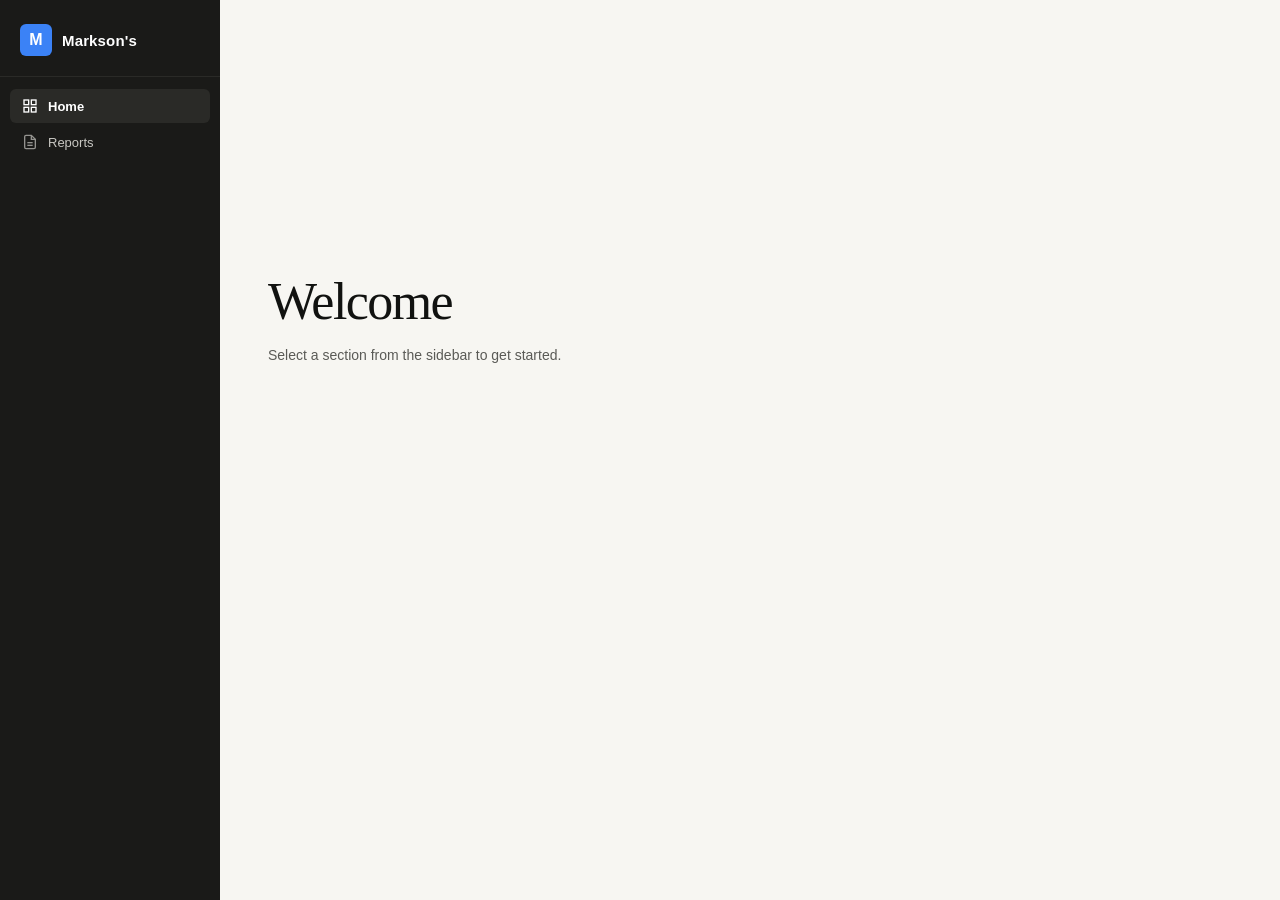
<file: index.html>
<!DOCTYPE html>
<html lang="en">
<head>
  <meta charset="UTF-8">
  <meta name="viewport" content="width=device-width, initial-scale=1.0">
  <title>Markson's Dashboard</title>
  <link rel="stylesheet" href="css/global.css">
</head>
<body>
  <nav class="sidebar">
    <div class="sidebar-logo">
      <span class="logo-mark">M</span>
      <span class="logo-text">Markson's</span>
    </div>
    <ul class="nav-links">
      <li class="nav-item active">
        <a href="index.html">
          <svg viewBox="0 0 24 24" fill="none" stroke="currentColor" stroke-width="2"><rect x="3" y="3" width="7" height="7"/><rect x="14" y="3" width="7" height="7"/><rect x="3" y="14" width="7" height="7"/><rect x="14" y="14" width="7" height="7"/></svg>
          Home
        </a>
      </li>
      <li class="nav-item">
        <a href="reports/index.html">
          <svg viewBox="0 0 24 24" fill="none" stroke="currentColor" stroke-width="2"><path d="M14 2H6a2 2 0 0 0-2 2v16a2 2 0 0 0 2 2h12a2 2 0 0 0 2-2V8z"/><polyline points="14 2 14 8 20 8"/><line x1="16" y1="13" x2="8" y2="13"/><line x1="16" y1="17" x2="8" y2="17"/></svg>
          Reports
        </a>
      </li>
    </ul>
  </nav>

  <main class="main-content">
    <div class="welcome-wrap">
      <h1 class="welcome-heading">Welcome</h1>
      <p class="welcome-sub">Select a section from the sidebar to get started.</p>
    </div>
  </main>
</body>
</html>
</file>
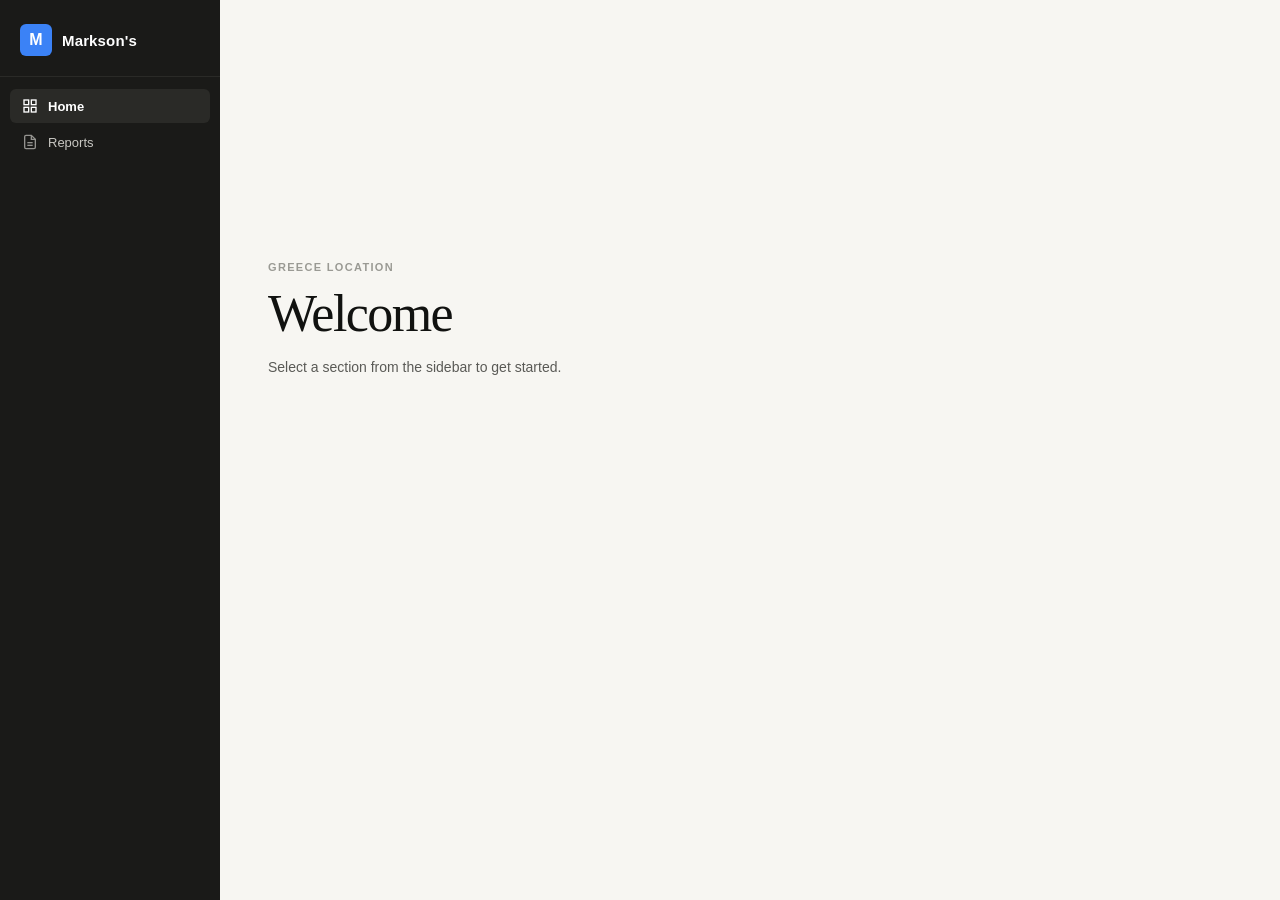
<file: marksons-dashboard/index.html>
<!DOCTYPE html>
<html lang="en">
<head>
  <meta charset="UTF-8">
  <meta name="viewport" content="width=device-width, initial-scale=1.0">
  <title>Markson's Dashboard</title>
  <link rel="stylesheet" href="css/global.css">
</head>
<body>
  <nav class="sidebar">
    <div class="sidebar-logo">
      <span class="logo-mark">M</span>
      <span class="logo-text">Markson's</span>
    </div>
    <ul class="nav-links">
      <li class="nav-item active">
        <a href="index.html">
          <svg viewBox="0 0 24 24" fill="none" stroke="currentColor" stroke-width="2"><rect x="3" y="3" width="7" height="7"/><rect x="14" y="3" width="7" height="7"/><rect x="3" y="14" width="7" height="7"/><rect x="14" y="14" width="7" height="7"/></svg>
          Home
        </a>
      </li>
      <li class="nav-item">
        <a href="reports/index.html">
          <svg viewBox="0 0 24 24" fill="none" stroke="currentColor" stroke-width="2"><path d="M14 2H6a2 2 0 0 0-2 2v16a2 2 0 0 0 2 2h12a2 2 0 0 0 2-2V8z"/><polyline points="14 2 14 8 20 8"/><line x1="16" y1="13" x2="8" y2="13"/><line x1="16" y1="17" x2="8" y2="17"/></svg>
          Reports
        </a>
      </li>
    </ul>
  </nav>

  <main class="main-content">
    <div class="welcome-wrap">
      <div class="welcome-eyebrow">Greece Location</div>
      <h1 class="welcome-heading">Welcome</h1>
      <p class="welcome-sub">Select a section from the sidebar to get started.</p>
    </div>
  </main>
</body>
</html>
</file>
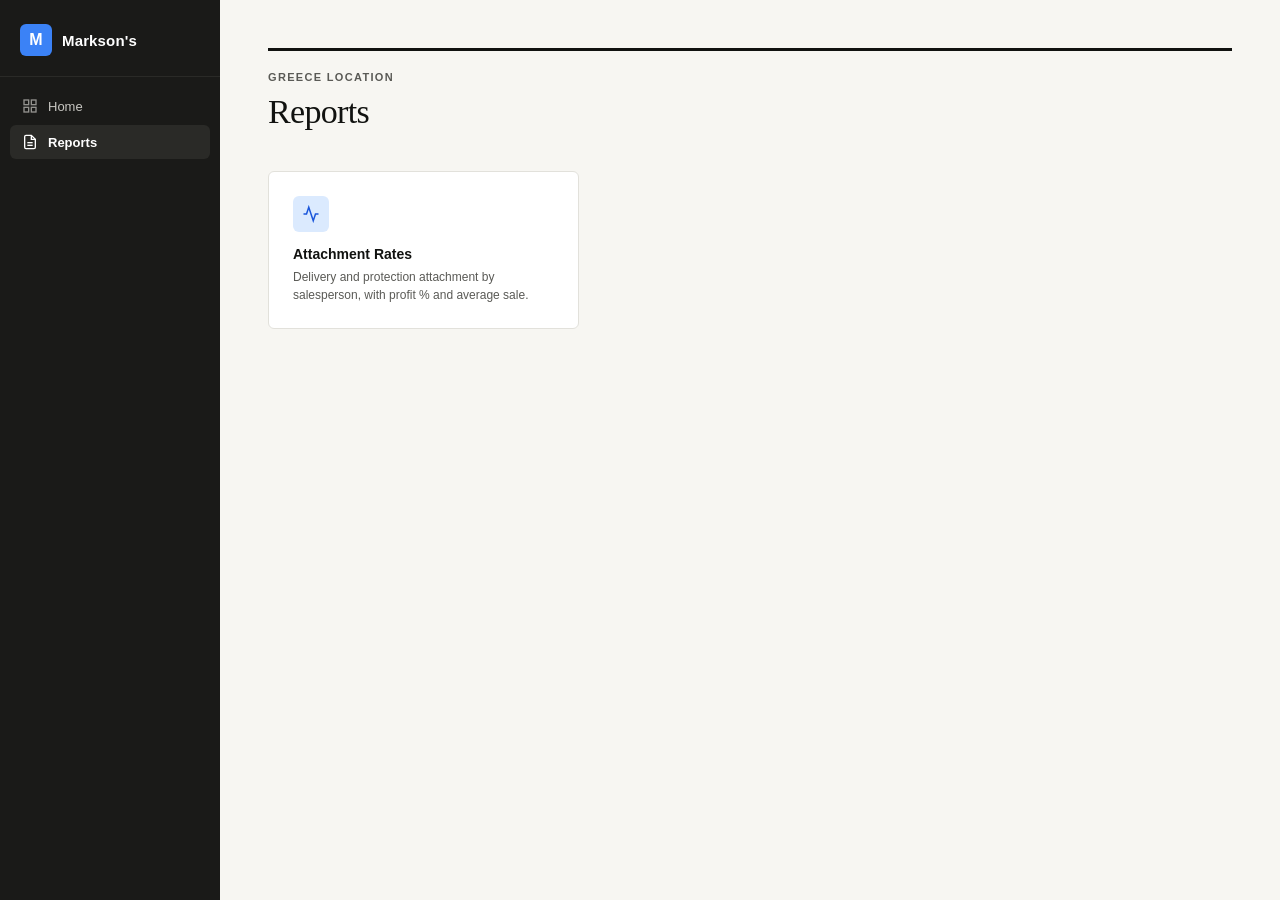
<file: reports/index.html>
<!DOCTYPE html>
<html lang="en">
<head>
  <meta charset="UTF-8">
  <meta name="viewport" content="width=device-width, initial-scale=1.0">
  <title>Reports — Markson's Dashboard</title>
  <link rel="stylesheet" href="../css/global.css">
</head>
<body>
  <nav class="sidebar">
    <div class="sidebar-logo">
      <span class="logo-mark">M</span>
      <span class="logo-text">Markson's</span>
    </div>
    <ul class="nav-links">
      <li class="nav-item">
        <a href="../index.html">
          <svg viewBox="0 0 24 24" fill="none" stroke="currentColor" stroke-width="2"><rect x="3" y="3" width="7" height="7"/><rect x="14" y="3" width="7" height="7"/><rect x="3" y="14" width="7" height="7"/><rect x="14" y="14" width="7" height="7"/></svg>
          Home
        </a>
      </li>
      <li class="nav-item active">
        <a href="index.html">
          <svg viewBox="0 0 24 24" fill="none" stroke="currentColor" stroke-width="2"><path d="M14 2H6a2 2 0 0 0-2 2v16a2 2 0 0 0 2 2h12a2 2 0 0 0 2-2V8z"/><polyline points="14 2 14 8 20 8"/><line x1="16" y1="13" x2="8" y2="13"/><line x1="16" y1="17" x2="8" y2="17"/></svg>
          Reports
        </a>
      </li>
    </ul>
  </nav>

  <main class="main-content">
    <div class="page-header">
      <div class="page-eyebrow">Greece location</div>
      <h1 class="page-title">Reports</h1>
    </div>

    <div class="report-grid">
      <a href="attachment-rates.html" class="report-card">
        <div class="report-card-icon">
          <svg viewBox="0 0 24 24"><polyline points="22 12 18 12 15 21 9 3 6 12 2 12"/></svg>
        </div>
        <div class="report-card-title">Attachment Rates</div>
        <div class="report-card-desc">Delivery and protection attachment by salesperson, with profit % and average sale.</div>
      </a>
    </div>
  </main>
</body>
</html>
</file>
<file: css/global.css>
*, *::before, *::after { box-sizing: border-box; margin: 0; padding: 0; }

:root {
  --ink: #111210;
  --ink-2: #5a5a56;
  --ink-3: #9a9a94;
  --paper: #f7f6f2;
  --card: #ffffff;
  --rule: #e2e1db;
  --sidebar-bg: #1a1a18;
  --sidebar-text: #c8c7c2;
  --sidebar-active: #ffffff;
  --sidebar-hover: #2a2a27;
  --sidebar-accent: #3b82f6;
  --blue: #1a56db;
  --blue-light: #dbeafe;
  --red-light: #fee2e2;
  --red: #991b1b;
  --radius: 6px;
  --sidebar-width: 220px;
}

body {
  font-family: 'Georgia', serif;
  background: var(--paper);
  color: var(--ink);
  display: flex;
  min-height: 100vh;
}

/* ── Sidebar ── */
.sidebar {
  width: var(--sidebar-width);
  background: var(--sidebar-bg);
  display: flex;
  flex-direction: column;
  position: fixed;
  top: 0; left: 0; bottom: 0;
  z-index: 100;
}

.sidebar-logo {
  display: flex;
  align-items: center;
  gap: 10px;
  padding: 24px 20px 20px;
  border-bottom: 1px solid #2a2a27;
  margin-bottom: 12px;
}

.logo-mark {
  width: 32px; height: 32px;
  background: var(--sidebar-accent);
  color: white;
  border-radius: 6px;
  display: flex; align-items: center; justify-content: center;
  font-family: Arial, sans-serif;
  font-weight: 700; font-size: 16px;
  flex-shrink: 0;
}

.logo-text {
  font-family: Arial, sans-serif;
  font-size: 15px;
  font-weight: 600;
  color: var(--sidebar-active);
  letter-spacing: 0.01em;
}

.nav-links {
  list-style: none;
  padding: 0 10px;
  flex: 1;
}

.nav-item a {
  display: flex;
  align-items: center;
  gap: 10px;
  padding: 9px 12px;
  border-radius: var(--radius);
  text-decoration: none;
  font-family: Arial, sans-serif;
  font-size: 13px;
  color: var(--sidebar-text);
  transition: background 0.15s, color 0.15s;
  margin-bottom: 2px;
}

.nav-item a svg {
  width: 16px; height: 16px;
  flex-shrink: 0;
  opacity: 0.7;
}

.nav-item a:hover {
  background: var(--sidebar-hover);
  color: var(--sidebar-active);
}

.nav-item a:hover svg { opacity: 1; }

.nav-item.active a {
  background: var(--sidebar-hover);
  color: var(--sidebar-active);
  font-weight: 600;
}

.nav-item.active a svg { opacity: 1; }

.nav-section-label {
  font-family: Arial, sans-serif;
  font-size: 10px;
  font-weight: 700;
  letter-spacing: 0.1em;
  text-transform: uppercase;
  color: #4a4a46;
  padding: 16px 12px 6px;
}

/* ── Main content ── */
.main-content {
  margin-left: var(--sidebar-width);
  flex: 1;
  padding: 48px 48px;
  max-width: calc(100vw - var(--sidebar-width));
}

/* ── Welcome page ── */
.welcome-wrap {
  display: flex;
  flex-direction: column;
  justify-content: center;
  min-height: 60vh;
}

.welcome-eyebrow {
  font-family: Arial, sans-serif;
  font-size: 11px;
  font-weight: 700;
  letter-spacing: 0.12em;
  text-transform: uppercase;
  color: var(--ink-3);
  margin-bottom: 12px;
}

.welcome-heading {
  font-size: 52px;
  font-weight: normal;
  letter-spacing: -0.03em;
  color: var(--ink);
  line-height: 1.1;
  margin-bottom: 16px;
}

.welcome-sub {
  font-family: Arial, sans-serif;
  font-size: 14px;
  color: var(--ink-2);
}

/* ── Page header (used in report pages) ── */
.page-header {
  border-top: 3px solid var(--ink);
  padding-top: 20px;
  margin-bottom: 32px;
  overflow: hidden;
}

.page-eyebrow {
  font-family: Arial, sans-serif;
  font-size: 11px;
  font-weight: 700;
  letter-spacing: 0.12em;
  text-transform: uppercase;
  color: var(--ink-2);
  margin-bottom: 10px;
}

.page-title {
  font-size: 34px;
  font-weight: normal;
  letter-spacing: -0.02em;
  color: var(--ink);
  margin-bottom: 8px;
}

.page-meta {
  font-family: Arial, sans-serif;
  font-size: 13px;
  color: var(--ink-2);
  border-top: 0.5px solid var(--rule);
  padding-top: 10px;
  margin-top: 14px;
  display: flex;
  justify-content: space-between;
  align-items: center;
  flex-wrap: wrap;
  gap: 10px;
}

/* ── Cards ── */
.cards {
  display: grid;
  grid-template-columns: repeat(3, 1fr);
  gap: 14px;
  margin-bottom: 36px;
}

.card {
  background: var(--card);
  border: 0.5px solid var(--rule);
  border-radius: var(--radius);
  padding: 18px 20px;
}

.card-label {
  font-family: Arial, sans-serif;
  font-size: 11px;
  font-weight: 600;
  letter-spacing: 0.08em;
  text-transform: uppercase;
  color: var(--ink-3);
  margin-bottom: 8px;
}

.card-value {
  font-size: 26px;
  font-weight: normal;
  color: var(--ink);
  letter-spacing: -0.02em;
}

.card-sub {
  font-family: Arial, sans-serif;
  font-size: 12px;
  color: var(--ink-3);
  margin-top: 4px;
}

/* ── Section ── */
.section { margin-bottom: 40px; }

.section-label {
  font-family: Arial, sans-serif;
  font-size: 11px;
  font-weight: 700;
  letter-spacing: 0.1em;
  text-transform: uppercase;
  color: var(--ink-2);
  border-bottom: 0.5px solid var(--rule);
  padding-bottom: 8px;
  margin-bottom: 6px;
}

.section-note {
  font-family: Arial, sans-serif;
  font-size: 12px;
  color: var(--ink-3);
  margin-bottom: 16px;
  margin-top: 4px;
}

/* ── Charts ── */
.chart-grid {
  display: grid;
  grid-template-columns: 1fr 1fr;
  gap: 20px;
  margin-bottom: 20px;
}

.chart-box {
  background: var(--card);
  border: 0.5px solid var(--rule);
  border-radius: var(--radius);
  padding: 20px;
}

.chart-box-wide {
  background: var(--card);
  border: 0.5px solid var(--rule);
  border-radius: var(--radius);
  padding: 20px;
  margin-bottom: 20px;
}

.chart-title {
  font-family: Arial, sans-serif;
  font-size: 11px;
  font-weight: 600;
  color: var(--ink-2);
  margin-bottom: 14px;
  letter-spacing: 0.04em;
  text-transform: uppercase;
}

.chart-wrap { position: relative; height: 240px; }
.chart-wrap-wide { position: relative; height: 210px; }

/* ── Table ── */
table {
  width: 100%;
  border-collapse: collapse;
  font-family: Arial, sans-serif;
  font-size: 13px;
  background: var(--card);
  border: 0.5px solid var(--rule);
  border-radius: var(--radius);
  overflow: hidden;
}

thead th {
  background: var(--paper);
  font-size: 10px;
  font-weight: 700;
  letter-spacing: 0.09em;
  text-transform: uppercase;
  color: var(--ink-2);
  padding: 10px 14px;
  text-align: left;
  border-bottom: 0.5px solid var(--rule);
  white-space: nowrap;
}

thead th:not(:first-child) { text-align: right; }

td {
  padding: 11px 14px;
  border-bottom: 0.5px solid var(--rule);
  color: var(--ink);
  white-space: nowrap;
}

td:not(:first-child) { text-align: right; font-variant-numeric: tabular-nums; }
tbody tr:last-child td { border-bottom: none; }

tfoot td {
  font-weight: 700;
  background: var(--paper);
  border-top: 1px solid var(--rule);
  padding: 10px 14px;
  font-variant-numeric: tabular-nums;
}

tfoot td:not(:first-child) { text-align: right; }

/* ── Pills ── */
.pill {
  display: inline-block;
  padding: 2px 8px;
  border-radius: 20px;
  font-size: 11px;
  font-weight: 600;
}

.pill-blue { background: var(--blue-light); color: #1e40af; }
.pill-red  { background: var(--red-light);  color: var(--red); }

/* ── Toolbar (date filter bar) ── */
.toolbar {
  display: flex;
  align-items: center;
  gap: 10px;
  flex-wrap: wrap;
}

.toolbar-btn {
  font-family: Arial, sans-serif;
  font-size: 12px;
  font-weight: 600;
  padding: 6px 14px;
  border-radius: var(--radius);
  border: 0.5px solid var(--rule);
  background: var(--card);
  color: var(--ink-2);
  cursor: pointer;
  transition: background 0.15s, color 0.15s, border-color 0.15s;
}

.toolbar-btn:hover { background: var(--paper); }
.toolbar-btn.active { background: var(--ink); color: white; border-color: var(--ink); }

.toolbar-sep {
  width: 1px; height: 20px;
  background: var(--rule);
  margin: 0 4px;
}

.date-input {
  font-family: Arial, sans-serif;
  font-size: 12px;
  padding: 6px 10px;
  border-radius: var(--radius);
  border: 0.5px solid var(--rule);
  background: var(--card);
  color: var(--ink);
  cursor: pointer;
}

/* ── Upload zone ── */
.upload-zone {
  border: 1.5px dashed var(--rule);
  border-radius: var(--radius);
  padding: 32px;
  text-align: center;
  background: var(--card);
  cursor: pointer;
  transition: border-color 0.15s, background 0.15s;
  margin-bottom: 32px;
}

.upload-zone:hover, .upload-zone.drag-over {
  border-color: var(--blue);
  background: var(--blue-light);
}

.upload-zone input[type="file"] { display: none; }

.upload-title {
  font-family: Arial, sans-serif;
  font-size: 14px;
  font-weight: 600;
  color: var(--ink-2);
  margin-bottom: 4px;
}

.upload-sub {
  font-family: Arial, sans-serif;
  font-size: 12px;
  color: var(--ink-3);
}

.upload-status {
  font-family: Arial, sans-serif;
  font-size: 12px;
  font-weight: 600;
  color: #166534;
  margin-top: 8px;
}

/* ── Print ── */
.print-btn {
  font-family: Arial, sans-serif;
  font-size: 12px;
  font-weight: 600;
  letter-spacing: 0.06em;
  text-transform: uppercase;
  color: var(--ink-2);
  background: none;
  border: 0.5px solid var(--rule);
  border-radius: var(--radius);
  padding: 7px 16px;
  cursor: pointer;
}

.print-btn:hover { background: var(--paper); }

/* ── Reports index ── */
.report-grid {
  display: grid;
  grid-template-columns: repeat(auto-fill, minmax(260px, 1fr));
  gap: 16px;
  margin-top: 8px;
}

.report-card {
  background: var(--card);
  border: 0.5px solid var(--rule);
  border-radius: var(--radius);
  padding: 24px;
  text-decoration: none;
  color: var(--ink);
  display: block;
  transition: border-color 0.15s, box-shadow 0.15s;
}

.report-card:hover {
  border-color: var(--blue);
  box-shadow: 0 2px 12px rgba(26,86,219,0.08);
}

.report-card-icon {
  width: 36px; height: 36px;
  background: var(--blue-light);
  border-radius: var(--radius);
  display: flex; align-items: center; justify-content: center;
  margin-bottom: 14px;
}

.report-card-icon svg {
  width: 18px; height: 18px;
  stroke: var(--blue);
  fill: none;
  stroke-width: 2;
}

.report-card-title {
  font-family: Arial, sans-serif;
  font-size: 14px;
  font-weight: 700;
  color: var(--ink);
  margin-bottom: 6px;
}

.report-card-desc {
  font-family: Arial, sans-serif;
  font-size: 12px;
  color: var(--ink-2);
  line-height: 1.5;
}

@media print {
  .sidebar { display: none; }
  .main-content { margin-left: 0; padding: 24px; max-width: 100%; }
  .toolbar, .upload-zone, .print-btn { display: none; }
  .page-break { page-break-before: always; }
}
</file>
<file: marksons-dashboard/css/global.css>
*, *::before, *::after { box-sizing: border-box; margin: 0; padding: 0; }

:root {
  --ink: #111210;
  --ink-2: #5a5a56;
  --ink-3: #9a9a94;
  --paper: #f7f6f2;
  --card: #ffffff;
  --rule: #e2e1db;
  --sidebar-bg: #1a1a18;
  --sidebar-text: #c8c7c2;
  --sidebar-active: #ffffff;
  --sidebar-hover: #2a2a27;
  --sidebar-accent: #3b82f6;
  --blue: #1a56db;
  --blue-light: #dbeafe;
  --red-light: #fee2e2;
  --red: #991b1b;
  --radius: 6px;
  --sidebar-width: 220px;
}

body {
  font-family: 'Georgia', serif;
  background: var(--paper);
  color: var(--ink);
  display: flex;
  min-height: 100vh;
}

/* ── Sidebar ── */
.sidebar {
  width: var(--sidebar-width);
  background: var(--sidebar-bg);
  display: flex;
  flex-direction: column;
  position: fixed;
  top: 0; left: 0; bottom: 0;
  z-index: 100;
}

.sidebar-logo {
  display: flex;
  align-items: center;
  gap: 10px;
  padding: 24px 20px 20px;
  border-bottom: 1px solid #2a2a27;
  margin-bottom: 12px;
}

.logo-mark {
  width: 32px; height: 32px;
  background: var(--sidebar-accent);
  color: white;
  border-radius: 6px;
  display: flex; align-items: center; justify-content: center;
  font-family: Arial, sans-serif;
  font-weight: 700; font-size: 16px;
  flex-shrink: 0;
}

.logo-text {
  font-family: Arial, sans-serif;
  font-size: 15px;
  font-weight: 600;
  color: var(--sidebar-active);
  letter-spacing: 0.01em;
}

.nav-links {
  list-style: none;
  padding: 0 10px;
  flex: 1;
}

.nav-item a {
  display: flex;
  align-items: center;
  gap: 10px;
  padding: 9px 12px;
  border-radius: var(--radius);
  text-decoration: none;
  font-family: Arial, sans-serif;
  font-size: 13px;
  color: var(--sidebar-text);
  transition: background 0.15s, color 0.15s;
  margin-bottom: 2px;
}

.nav-item a svg {
  width: 16px; height: 16px;
  flex-shrink: 0;
  opacity: 0.7;
}

.nav-item a:hover {
  background: var(--sidebar-hover);
  color: var(--sidebar-active);
}

.nav-item a:hover svg { opacity: 1; }

.nav-item.active a {
  background: var(--sidebar-hover);
  color: var(--sidebar-active);
  font-weight: 600;
}

.nav-item.active a svg { opacity: 1; }

.nav-section-label {
  font-family: Arial, sans-serif;
  font-size: 10px;
  font-weight: 700;
  letter-spacing: 0.1em;
  text-transform: uppercase;
  color: #4a4a46;
  padding: 16px 12px 6px;
}

/* ── Main content ── */
.main-content {
  margin-left: var(--sidebar-width);
  flex: 1;
  padding: 48px 48px;
  max-width: calc(100vw - var(--sidebar-width));
}

/* ── Welcome page ── */
.welcome-wrap {
  display: flex;
  flex-direction: column;
  justify-content: center;
  min-height: 60vh;
}

.welcome-eyebrow {
  font-family: Arial, sans-serif;
  font-size: 11px;
  font-weight: 700;
  letter-spacing: 0.12em;
  text-transform: uppercase;
  color: var(--ink-3);
  margin-bottom: 12px;
}

.welcome-heading {
  font-size: 52px;
  font-weight: normal;
  letter-spacing: -0.03em;
  color: var(--ink);
  line-height: 1.1;
  margin-bottom: 16px;
}

.welcome-sub {
  font-family: Arial, sans-serif;
  font-size: 14px;
  color: var(--ink-2);
}

/* ── Page header (used in report pages) ── */
.page-header {
  border-top: 3px solid var(--ink);
  padding-top: 20px;
  margin-bottom: 32px;
  overflow: hidden;
}

.page-eyebrow {
  font-family: Arial, sans-serif;
  font-size: 11px;
  font-weight: 700;
  letter-spacing: 0.12em;
  text-transform: uppercase;
  color: var(--ink-2);
  margin-bottom: 10px;
}

.page-title {
  font-size: 34px;
  font-weight: normal;
  letter-spacing: -0.02em;
  color: var(--ink);
  margin-bottom: 8px;
}

.page-meta {
  font-family: Arial, sans-serif;
  font-size: 13px;
  color: var(--ink-2);
  border-top: 0.5px solid var(--rule);
  padding-top: 10px;
  margin-top: 14px;
  display: flex;
  justify-content: space-between;
  align-items: center;
  flex-wrap: wrap;
  gap: 10px;
}

/* ── Cards ── */
.cards {
  display: grid;
  grid-template-columns: repeat(3, 1fr);
  gap: 14px;
  margin-bottom: 36px;
}

.card {
  background: var(--card);
  border: 0.5px solid var(--rule);
  border-radius: var(--radius);
  padding: 18px 20px;
}

.card-label {
  font-family: Arial, sans-serif;
  font-size: 11px;
  font-weight: 600;
  letter-spacing: 0.08em;
  text-transform: uppercase;
  color: var(--ink-3);
  margin-bottom: 8px;
}

.card-value {
  font-size: 26px;
  font-weight: normal;
  color: var(--ink);
  letter-spacing: -0.02em;
}

.card-sub {
  font-family: Arial, sans-serif;
  font-size: 12px;
  color: var(--ink-3);
  margin-top: 4px;
}

/* ── Section ── */
.section { margin-bottom: 40px; }

.section-label {
  font-family: Arial, sans-serif;
  font-size: 11px;
  font-weight: 700;
  letter-spacing: 0.1em;
  text-transform: uppercase;
  color: var(--ink-2);
  border-bottom: 0.5px solid var(--rule);
  padding-bottom: 8px;
  margin-bottom: 6px;
}

.section-note {
  font-family: Arial, sans-serif;
  font-size: 12px;
  color: var(--ink-3);
  margin-bottom: 16px;
  margin-top: 4px;
}

/* ── Charts ── */
.chart-grid {
  display: grid;
  grid-template-columns: 1fr 1fr;
  gap: 20px;
  margin-bottom: 20px;
}

.chart-box {
  background: var(--card);
  border: 0.5px solid var(--rule);
  border-radius: var(--radius);
  padding: 20px;
}

.chart-box-wide {
  background: var(--card);
  border: 0.5px solid var(--rule);
  border-radius: var(--radius);
  padding: 20px;
  margin-bottom: 20px;
}

.chart-title {
  font-family: Arial, sans-serif;
  font-size: 11px;
  font-weight: 600;
  color: var(--ink-2);
  margin-bottom: 14px;
  letter-spacing: 0.04em;
  text-transform: uppercase;
}

.chart-wrap { position: relative; height: 240px; }
.chart-wrap-wide { position: relative; height: 210px; }

/* ── Table ── */
table {
  width: 100%;
  border-collapse: collapse;
  font-family: Arial, sans-serif;
  font-size: 13px;
  background: var(--card);
  border: 0.5px solid var(--rule);
  border-radius: var(--radius);
  overflow: hidden;
}

thead th {
  background: var(--paper);
  font-size: 10px;
  font-weight: 700;
  letter-spacing: 0.09em;
  text-transform: uppercase;
  color: var(--ink-2);
  padding: 10px 14px;
  text-align: left;
  border-bottom: 0.5px solid var(--rule);
  white-space: nowrap;
}

thead th:not(:first-child) { text-align: right; }

td {
  padding: 11px 14px;
  border-bottom: 0.5px solid var(--rule);
  color: var(--ink);
  white-space: nowrap;
}

td:not(:first-child) { text-align: right; font-variant-numeric: tabular-nums; }
tbody tr:last-child td { border-bottom: none; }

tfoot td {
  font-weight: 700;
  background: var(--paper);
  border-top: 1px solid var(--rule);
  padding: 10px 14px;
  font-variant-numeric: tabular-nums;
}

tfoot td:not(:first-child) { text-align: right; }

/* ── Pills ── */
.pill {
  display: inline-block;
  padding: 2px 8px;
  border-radius: 20px;
  font-size: 11px;
  font-weight: 600;
}

.pill-blue { background: var(--blue-light); color: #1e40af; }
.pill-red  { background: var(--red-light);  color: var(--red); }

/* ── Toolbar (date filter bar) ── */
.toolbar {
  display: flex;
  align-items: center;
  gap: 10px;
  flex-wrap: wrap;
}

.toolbar-btn {
  font-family: Arial, sans-serif;
  font-size: 12px;
  font-weight: 600;
  padding: 6px 14px;
  border-radius: var(--radius);
  border: 0.5px solid var(--rule);
  background: var(--card);
  color: var(--ink-2);
  cursor: pointer;
  transition: background 0.15s, color 0.15s, border-color 0.15s;
}

.toolbar-btn:hover { background: var(--paper); }
.toolbar-btn.active { background: var(--ink); color: white; border-color: var(--ink); }

.toolbar-sep {
  width: 1px; height: 20px;
  background: var(--rule);
  margin: 0 4px;
}

.date-input {
  font-family: Arial, sans-serif;
  font-size: 12px;
  padding: 6px 10px;
  border-radius: var(--radius);
  border: 0.5px solid var(--rule);
  background: var(--card);
  color: var(--ink);
  cursor: pointer;
}

/* ── Upload zone ── */
.upload-zone {
  border: 1.5px dashed var(--rule);
  border-radius: var(--radius);
  padding: 32px;
  text-align: center;
  background: var(--card);
  cursor: pointer;
  transition: border-color 0.15s, background 0.15s;
  margin-bottom: 32px;
}

.upload-zone:hover, .upload-zone.drag-over {
  border-color: var(--blue);
  background: var(--blue-light);
}

.upload-zone input[type="file"] { display: none; }

.upload-title {
  font-family: Arial, sans-serif;
  font-size: 14px;
  font-weight: 600;
  color: var(--ink-2);
  margin-bottom: 4px;
}

.upload-sub {
  font-family: Arial, sans-serif;
  font-size: 12px;
  color: var(--ink-3);
}

.upload-status {
  font-family: Arial, sans-serif;
  font-size: 12px;
  font-weight: 600;
  color: #166534;
  margin-top: 8px;
}

/* ── Print ── */
.print-btn {
  font-family: Arial, sans-serif;
  font-size: 12px;
  font-weight: 600;
  letter-spacing: 0.06em;
  text-transform: uppercase;
  color: var(--ink-2);
  background: none;
  border: 0.5px solid var(--rule);
  border-radius: var(--radius);
  padding: 7px 16px;
  cursor: pointer;
}

.print-btn:hover { background: var(--paper); }

/* ── Reports index ── */
.report-grid {
  display: grid;
  grid-template-columns: repeat(auto-fill, minmax(260px, 1fr));
  gap: 16px;
  margin-top: 8px;
}

.report-card {
  background: var(--card);
  border: 0.5px solid var(--rule);
  border-radius: var(--radius);
  padding: 24px;
  text-decoration: none;
  color: var(--ink);
  display: block;
  transition: border-color 0.15s, box-shadow 0.15s;
}

.report-card:hover {
  border-color: var(--blue);
  box-shadow: 0 2px 12px rgba(26,86,219,0.08);
}

.report-card-icon {
  width: 36px; height: 36px;
  background: var(--blue-light);
  border-radius: var(--radius);
  display: flex; align-items: center; justify-content: center;
  margin-bottom: 14px;
}

.report-card-icon svg {
  width: 18px; height: 18px;
  stroke: var(--blue);
  fill: none;
  stroke-width: 2;
}

.report-card-title {
  font-family: Arial, sans-serif;
  font-size: 14px;
  font-weight: 700;
  color: var(--ink);
  margin-bottom: 6px;
}

.report-card-desc {
  font-family: Arial, sans-serif;
  font-size: 12px;
  color: var(--ink-2);
  line-height: 1.5;
}

@media print {
  .sidebar { display: none; }
  .main-content { margin-left: 0; padding: 24px; max-width: 100%; }
  .toolbar, .upload-zone, .print-btn { display: none; }
  .page-break { page-break-before: always; }
}
</file>
